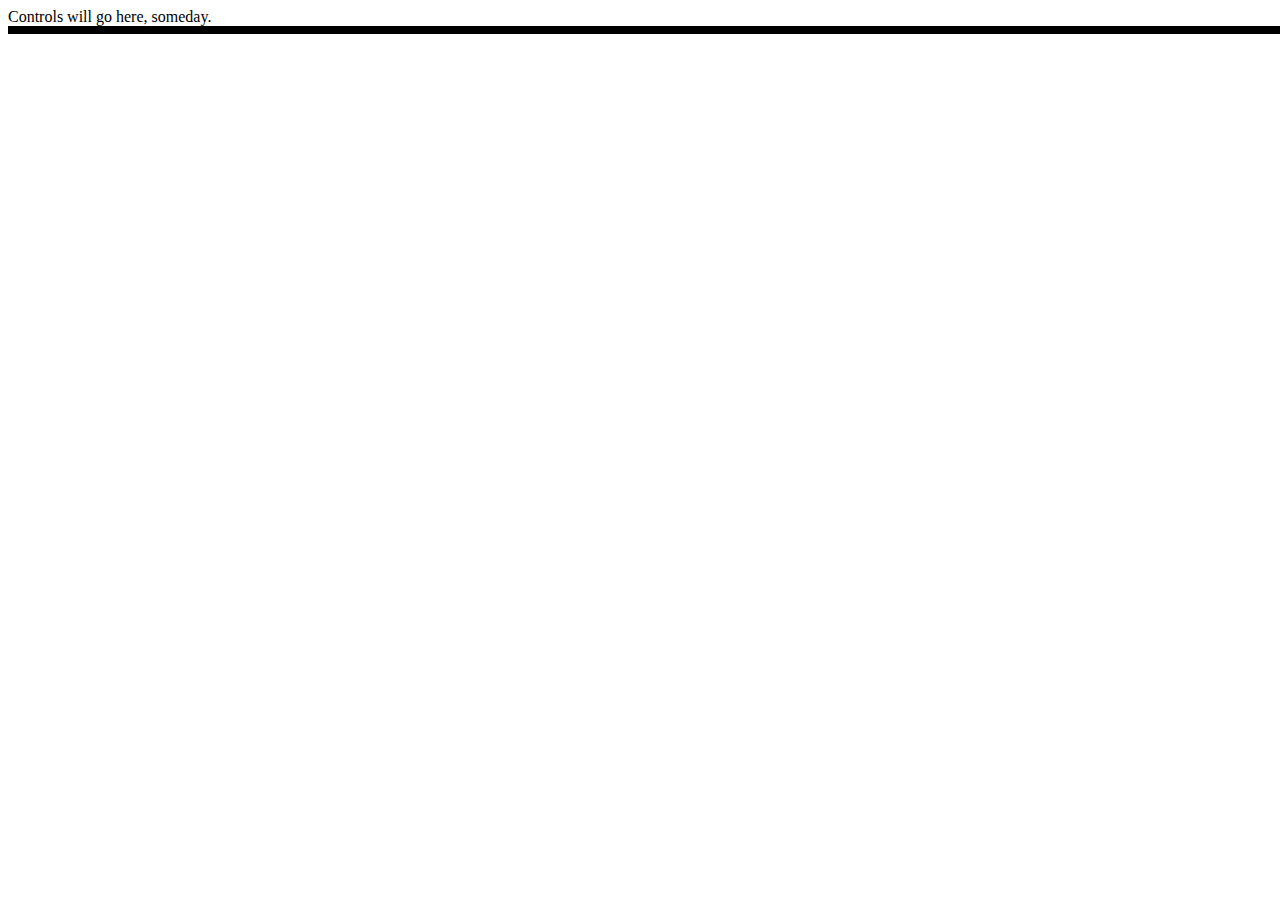
<file: embossBook.html>
<!DOCTYPE html>
<html lang="en">
<head>
    <meta charset="UTF-8">
    <meta name="viewport" content="width=device-width, initial-scale=1.0">
    <title>Embossable Level Book</title>
    <link rel="stylesheet" href="embossing.css">


</head>
<body>
<div id="controls">Controls will go here, someday.</div>
<div id="bookContent" class="tiger">

</div>
<script src="levels.js"></script>
<script src="embossScript.js"></script>
</body>
</html>
</file>
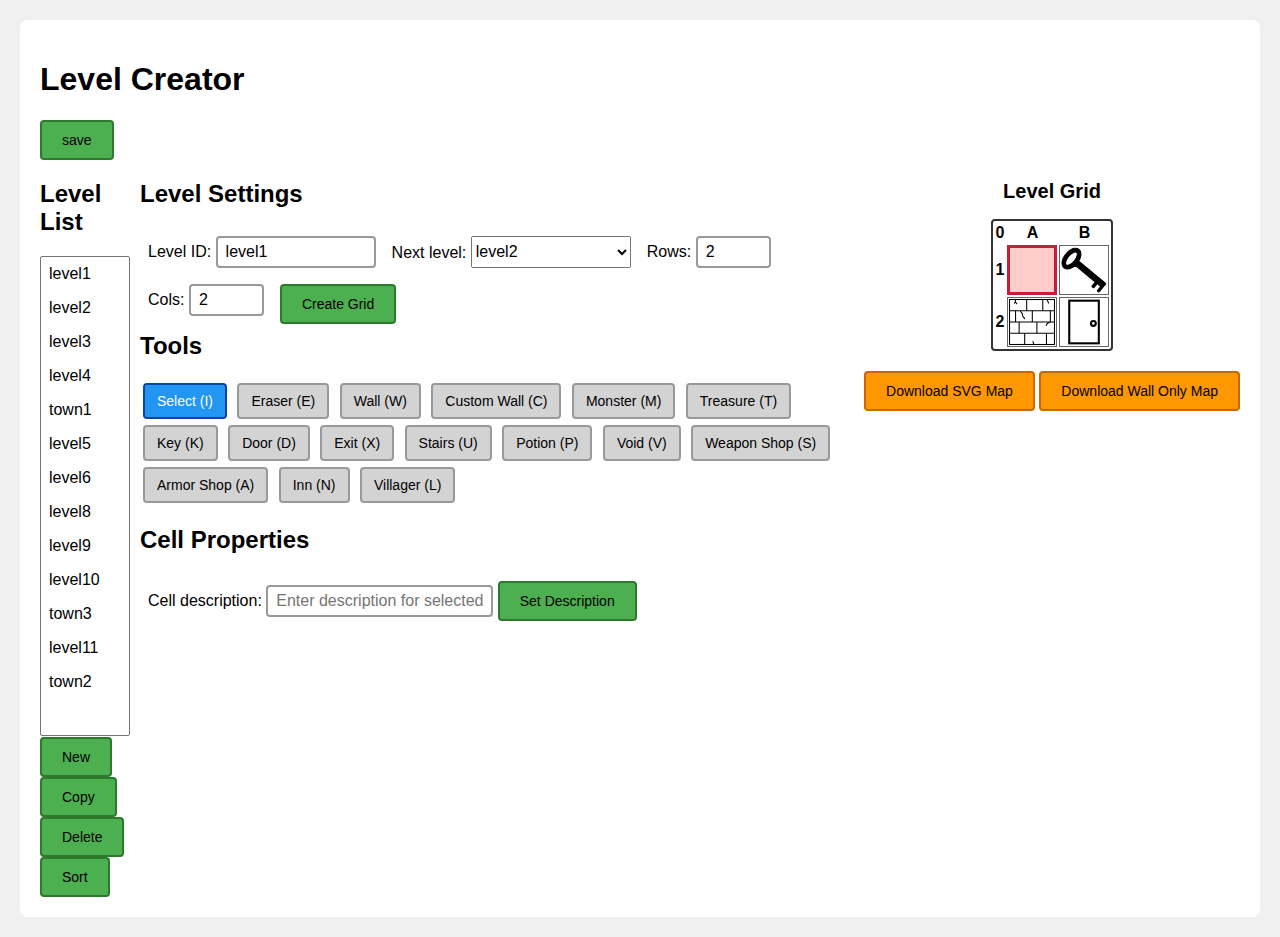
<file: level_creator.html>
<!DOCTYPE html>
<html lang="en">
<head>
    <meta charset="UTF-8">
    <meta name="viewport" content="width=device-width, initial-scale=1.0">
    <title>Level Creator</title>
    <link rel="stylesheet" href="levelCreatorStyle.css">


</head>
<body>
    <div class="container">
        <h1>Level Creator</h1>
		<div>    
	       <button id="btnSave" onclick="saveSet()" >save</button> 
        </div>
<div class="gridParent">
<div class="leftPanel">
<h2>Level List</h2>
<select name="levels" onchange="changeLevel()" title="Level List" id="levelSelect" size="20"></select>
<button id="btnNew" onclick="levelNew()" >New</button>
<button id="btnCopy" onclick="levelCopy()">Copy</button>
<button id="btnDelete" onclick="levelDelete()">Delete</button>
<button id="btnSort" onclick="sortLevelList()">Sort</button>
</div>
<div class="mainBody">
	<div>
		<h2>Level Settings</h2>
		<div>
			<div class="floatGroup">
				<label for="inputLevelId">Level ID:</label>
                <input type="text" onchange="updateID()" id="inputLevelId" placeholder="uniqueIdentifier" >
			</div>
			<div class="floatGroup">
				<label for="nextLevelSelect">Next level:</label>
				<select name="nextLevelId" id="nextLevelSelect"  onchange="updateNext()" ></select>
			</div>
			<div class="floatGroup">
                <label for="inputRows">Rows:</label>
                <input type="number" id="inputRows" min="1" max="12" value="6" aria-describedby="rowsHelp">
            </div>
			<div class="floatGroup">
			<label for="inputCols">Cols:</label>
                <input type="number" id="inputCols" min="1" max="12" value="6" aria-describedby="colsHelp">
            </div>
			<div class="floatGroup">
			<button id="btnCreateGrid">Create Grid</button>
			</div>
		</div>
		</div>
		<div>
         <h2>Tools</h2>
				<button class="item-btn" id="btnSelect" data-item="select">Select (I)</button>
                <button class="item-btn" data-item="eraser" >Eraser (E)</button>
                <button class="item-btn" data-item="wall" >Wall (W)</button>
                <button class="item-btn" data-item="custom_wall" >Custom Wall (C)</button>
                <button class="item-btn" data-item="monster" >Monster (M)</button>
                <button class="item-btn" data-item="treasure" >Treasure (T)</button>
                <button class="item-btn" data-item="key" >Key (K)</button>
                <button class="item-btn" data-item="door">Door (D)</button>
                <button class="item-btn" data-item="exit" >Exit (X)</button>
				<button class="item-btn" data-item="stairs" >Stairs (U)</button>
                <button class="item-btn" data-item="potion" >Potion (P)</button>
                <button class="item-btn" data-item="void" aria-label="Place voids on the grid">Void (V)</button>
                <button class="item-btn" data-item="weapon_shop" ">Weapon Shop (S)</button>
                <button class="item-btn" data-item="armor_shop" >Armor Shop (A)</button>
                <button class="item-btn" data-item="inn" >Inn (N)</button>
                <button class="item-btn" data-item="villager" >Villager (L)</button>
         </div>
		<div>		 
			<h2>Cell Properties</h2>
            <div id="monsterLibraryContainer" >
				
                    <div class="floatGroup">
                        <label for="monsterName" >
						monster Name: 
                        </label>
                            <input id="monsterName" placeholder="Name" />
					</div>
                    <div class="floatGroup">
                        <label for="monsterHP" >
                            <span >HP</span></label>
                            <input class="spinbox" id="monsterHP" type="number" min="1" value="6"  />
                    </div>
					<div class="floatGroup">
                        <label for="monsterATK" >
                            <span >ATK</span></label>
                            <input class="spinbox" id="monsterATK" type="number" min="0" value="2" />
                    </div>
					
					<div class="floatGroup">
                        <label for="monsterDEF" >
                            <span >DEF</span></label>
                            <input id="monsterDEF"  class="spinbox" type="number" min="0" value="0" />
                    </div>
					
                    <div class="floatGroup">
						<div class="floatGroup">
							<label for="monsterDesc1">Attack description 1</label>
							<input id="monsterDesc1" placeholder="Description 1 (attacked)" />
						</div>
						<div class="floatGroup">
							<label for="monsterDesc2">Description 2</label>
							<input id="monsterDesc2" placeholder="Description 2 (attacked)"  />
						</div>
						<div class="floatGroup">
							<label for="monsterDesc3">Description 3</label>
							<input id="monsterDesc3" placeholder="Description 3 (attacked)"  />
						</div>
                    </div>	
					<div class="floatGroup">
						<div class="floatGroup">
						<label for="monRewKind">Reward type:</label>
						<select id="monRewKind">
							<option value="gold">Gold</option>
							<option value="power">Power</option>
							<option value="defense">Defense</option>
							<option value="life">Life</option>
						</select>
						</div>
						<div class="floatGroup">
						<label for="monRewValue">Value:</label>
						<input  id="monRewValue" type="number" min="1" class="number" value="25" />
						</div>
						<div class="floatGroup">
						<label for="monRewDesc">Reward description: </label>
						<input id="monRewDesc"/>
					</div></div>
					<div class="floatGroup">
						<div class="floatGroup">
						<label for="monSound">sound clue</label>
						<input id="monSound" value="growling"></input>
						</div>
						
						<div class="floatGroup">
						
						<label for="monIcon">Icon</label>
						<select onChange="updateMonIcon()"  id="monIcon" >
						<option  value="monster">monster</option>
						</select>
						<div id="monIconDisplay"></div>
						<input type="file" onchange="addMonIcon()" style="width: 10em; height: 3em;" id="monAddIcon" accept=".svg" />
						</div>
						
					</div>
					<div style="clear: both;">
                        <button id="btnAddMonster">Add Monster</button>
                        <button id="btnCancelEdit" >New monster</button>
					</div>
				<div class="floatGroup">
				<div id="monsterParent">
                    <table id="monsterList" class="monster-list">
						
					</table>
                </div>
				</div>
            </div>


            <div id="treasureConfig">
                <label onchange="treasureUpdate()" for="treasureKind">Treasure type:</label>
                <select  onchange="treasureUpdate()"  id="treasureKind">
                    <option value="gold">Gold</option>
                    <option value="power">Power</option>
                    <option value="defense">Defense</option>
                </select>
                <label for="treasureValue">Value:</label>
                <input  onchange="treasureUpdate()" id="treasureValue" type="number" min="1" value="25" />
                <span >Set the amount of gold or the buff amount.</span>
            </div>

            <div id="stairConfig" >
                <label for="stairLevelSelect">Target Level:</label>
                <select  onchange="stairUpdate()"  id="stairLevelSelect">
                </select>
                <label for="stairCellSelect">Target Cell:</label>
                <select  onchange="stairUpdate()" id="stairCellSelect"/></select>
          </div>

            <div id="keyConfig" >
                <label for="keyLevelSelect">Key Level:</label>
                <select  onchange="keyUpdate()"  id="keyLevelSelect">
                </select>
            </div>


            <div  id="potionConfig" >
                <label for="potionHeal">Potion heal:</label>
                <input id="potionHeal" type="number" min="1" value="10" />
                <span >Amount of life restored when drinking this potion.</span>
            </div>

            <div  id="villagerConfig" >
                <label for="villagerText">Villager text:</label>
                <input id="villagerText" onchange="villagerUpdate()" type="text" placeholder="Villager says..."  />
                <label for="villagerKind">Reward type:</label>
                <select id="villagerKind" onchange="villagerUpdate()" >
                    <option value="gold">Gold</option>
                    <option value="power">Strength</option>
                    <option value="defense">Defense</option>
                </select>
                <label for="villagerValue">Value:</label>
                <input onchange="villagerUpdate()" id="villagerValue" type="number" min="1" value="25" />
                <span >Villager spoken text and an optional reward amount.</span>
            </div>

            <div  id="customWallConfig" >
                <label for="customWallName">Custom wall name:</label>
                <input id="customWallName" type="text" placeholder="e.g. Stone Hedge"  />
                <span >Optional name shown in the editor and exports.</span>
            </div>
			<div class="floatGroup">
                <label for="inputDesc">Cell description:</label>
                <input type="text" id="inputDesc" placeholder="Enter description for selected cell"  aria-describedby="descHelp">
                <button id="btnSetDesc">Set Description</button>
            </div>
        </div>
</div>
<div class="rightPanel">
        <div class="grid-section">
           <H2>Level Grid</H2>
            <table id="grid" title="game grid"  ></table>
            <div id="gridAnnouncer" aria-live="polite" aria-atomic="true"> </div>
     
</div>
        <div>
            <div >
       
                <button id="btnGenerateSVG" class="gen-btn" >Download SVG Map</button>
                <button id="btnGenerateWallsSVG" class="gen-btn" >Download Wall Only Map</button>
            </div>
            
        </div>
    </div>

        <!-- Help text for form fields (hidden but available to screen readers) -->
        <div class="sr-only">
            <div id="rowsHelp">Enter a number between 1 and 12 for the number of grid rows.</div>
            <div id="colsHelp">Enter a number between 1 and 12 for the number of grid columns.</div>
            <div id="descHelp">Optional. Enter a text description or hint for the currently selected grid cell. This description will be shown to the player when they visit that cell.</div>
        </div></div>

<script src="levels.js"></script>

<script src="levelCreator.js"></script>


</body>
</html>
</file>
<file: embossing.css>
:root{
  	color-scheme: light dark;
	
}
#controls{
	background: light-dark(white, black);
	color: light-dark(black, white);
	position: sticky;
}

#bookContent .page{
	background: white;
	color: black;
	margin: 1em 1em;
	page-break-after: always;
}
#bookContent{
	border: 4px solid light-dark(black, white);
	
}
#bookContent.tiger{
	font-family: Braille29;
    font-size: 29pt;	
	line-height:34.8pt;
	width: 40em;
	
}
p {margin: 0; padding: 0;}
.page table{}

.page table td, .page table th{width: 1.5em; text-align: left; height: 1.5em}
.page table td{border: 1px solid;}
#bookContent .page .header{text-align: center; margin: auto; width: fit-content;}

.iconGrid svg{width: 100px;}
.iconGrid div{float: left; width: 25%; margin-top: 1em;}
.iconGrid {height: 20em; margin-top: 1em;}
@media print {
	@page{
		size: 11.5in 11in;
		font-size: 29pt;
		}
	#controls{display: none;}
	#bookContent .page{margin:none; font-size: 1.5em;}
	#bookContent{border: none;}
}
</file>
<file: levelCreatorStyle.css>
:root{color-scheme: light dark;}
.cell { width: 50px; height: 50px; border: 1px solid light-dark(#666, #E6E6E6); align-items: center; justify-content: center; cursor: pointer; background: light-dark(#fff, #000); font-weight: bold; transition: background 0.2s; }
.cell:focus { outline: 3px solid light-dark(#4A90E2, #0B2646); outline-offset: 2px; background: light-dark(#e0f7ff, #00759E); }
.cell:hover { background: light-dark(#e8e8e8, #696969); }
.cell.player { color: light-dark(#231f20, #938589); }
.cell.selected { background: light-dark(#ffcccc, #B30000); border: 3px solid light-dark(#c41e3a, #FADCE1); color: light-dark(#000, #fff); }
.container { margin: 0 auto; background: light-dark(#fff, #000); padding: 20px; border-radius: 8px; transition: background 0.3s, color 0.3s; }
.gen-btn { background: light-dark(#ff9800, #613A00); border-color: light-dark(#cc6600, #1A0D00); }
.gen-btn:hover { background: light-dark(#e68900, #472B00); }
.grid-section { text-align: center; margin: 20px 0; }
.grid-section h2 { margin-top: 0; font-size: 20px; }
.item-btn { padding: 8px 12px; margin: 3px; background: light-dark(#d3d3d3, #595959); color: light-dark(#000, #fff); border: 2px solid light-dark(#999, #262626); font-weight: 500; }
.item-btn:focus { outline: 3px solid light-dark(#4A90E2, #0B2646); outline-offset: 2px; }
.item-btn.active, .item-btn[aria-pressed="true"] { background: #2196F3; color: light-dark(#fff, #000); border-color: #0d47a1; }
.item-label { font-weight: 600; font-size: 15px; }

#monsterParent { 
	padding:6px; 
	border-radius:4px;
	border:3px solid; 
	}


#monsterParent{
	max-height:200px; 
	overflow:auto; 
}

#monIconDisplay, #wallIconDisplay, #shopIconDisplay{width: 100px; margin: auto;}

h2, h3{clear: both;}

.floatGroup{ margin: 0.5em; float: left;}
#monsterParent thead th{ position: sticky; top: 0; background: light-dark(#fff, #000)}

.monster-list tr:hover{ background: light-dark(#45A048, #2D672F);}
.monster-list tr.selected{ background: light-dark(#2D672F, #76AD78); color: light-dark(#fff, #000);}
.monster-list td, .monster-list th{
	border: 1px solid;
	margin: 0;
	padding: 0.5em;
	text-align: center;
}



.monster-list td li{text-align: left;}

.sr-only { position: absolute; left: -10000px; top: auto; width: 1px; height: 1px; overflow: hidden; }
.top-section { margin: 0 0 20px 0; padding: 15px; border: 1px solid light-dark(#999, #262626); border-radius: 4px; transition: background 0.3s, border-color 0.3s; }
@media (prefers-reduced-motion: reduce) {* { transition: none; }}
* { box-sizing: border-box; }
#grid {margin: auto; background: light-dark(#fff, #000); border: 2px solid light-dark(#333, #A6A6A6); border-radius: 4px; transition: background 0.3s; }
#gridAnnouncer { position: absolute; left: -10000px; top: auto; width: 1px; height: 1px; overflow: hidden; }
#output { width: 100%; height: 300px; padding: 10px; border: 2px solid light-dark(#999, #262626); font-family: monospace; font-size: 11px; border-radius: 4px; transition: background 0.3s, color 0.3s, border-color 0.3s; }
#output:focus { outline: 3px solid light-dark(#4A90E2, #0B2646); outline-offset: 2px; border-color: light-dark(#4A90E2, #0B2646); }
body { font-family: Arial, sans-serif; margin: 20px; background: light-dark(#f0f0f0, #666); transition: background 0.3s; color: light-dark(#000, #fff); }
button { padding: 10px 20px; background: light-dark(#4CAF50, #173518); color: light-dark(#000, #fff); border: 2px solid #2d7a2d; cursor: pointer; border-radius: 4px; font-size: 14px; transition: background 0.2s; font-weight: 500; }
button:active { transform: scale(0.98); }
button:focus { outline: 3px solid light-dark(#4A90E2, #0B2646); outline-offset: 2px; }
button:hover { background: light-dark(#45a049, #0F2410); }
h1 { color: light-dark(#000, #fff) }
input { padding: 8px; font-size: 14px; border: 2px solid light-dark(#999, #262626); border-radius: 4px; transition: background 0.3s, color 0.3s, border-color 0.2s; }
input:focus { outline: 3px solid light-dark(#4A90E2, #0B2646); outline-offset: 2px; border-color: light-dark(#4A90E2, #0B2646); }
label {align-items: center;}


.gridParent{
	display: grid;
	grid-template-columns: 100px auto auto;
}

.leftPanel{
#levelSelect{ width: 90%;}
#levelSelect option{padding:0.5em;}
	
}

#inputLevelId, #nextLevelSelect{width: 10em; height: 2em;}

.spinbox, input.number {
	width: 4em;
}


input, select{font-size: 1em; height: 2em;}

#levelSelect{height: 30em; overflow-y: auto;}
.mainBody div{

}
</file>
